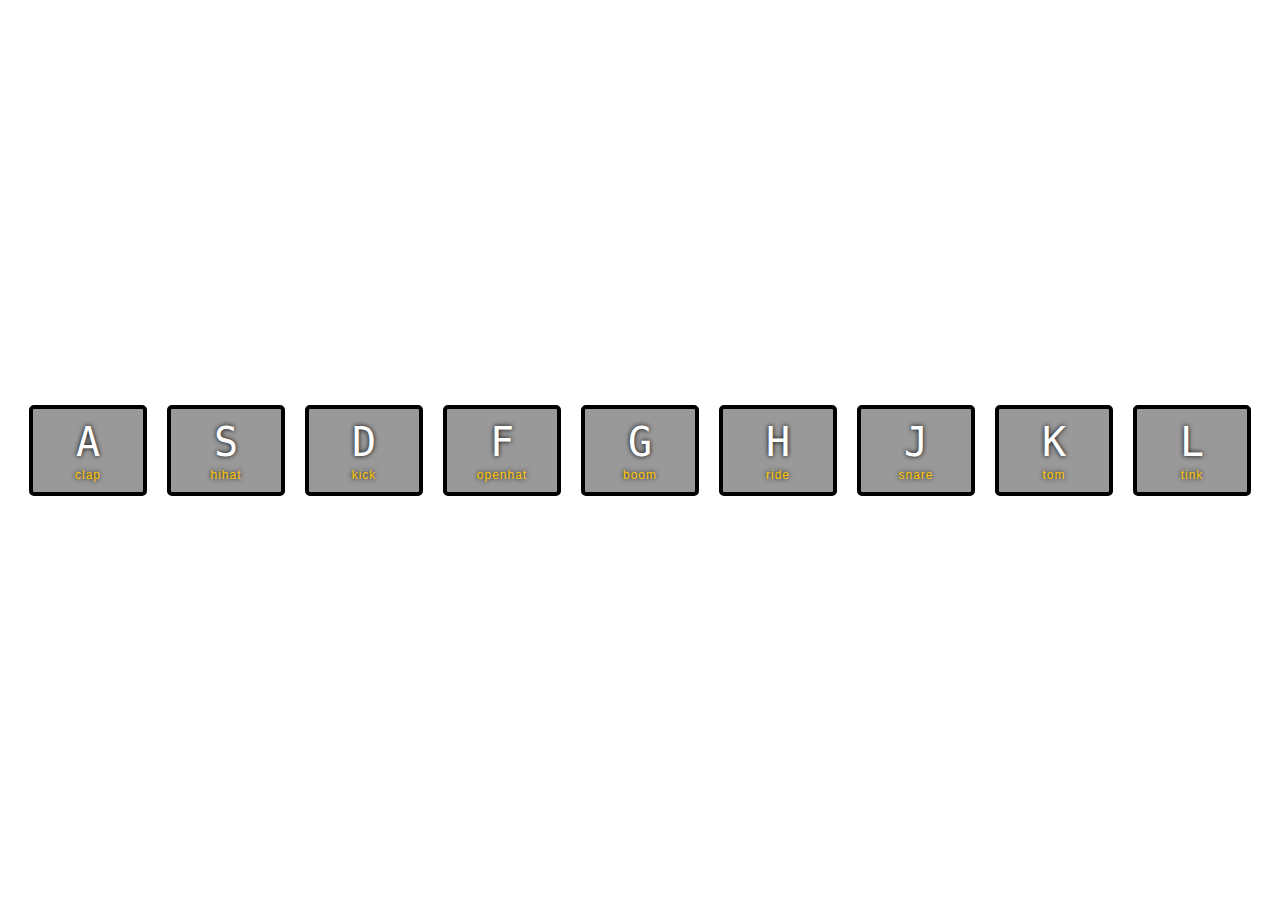
<file: Works/Drum/index.html>
<!DOCTYPE html>
<html lang="eng">
<head>
		<meta charset="utf-8">
		<title>JS  Drum  Kit</title>
		<link rel="stylesheet" href="css/style.css">
</head>
<body>
	<div class="keys">
		<div data-key="65"  id="A" class="key">
			<kbd>A</kbd>
			<span class="sound">clap</span>
		</div>
		<div data-key="83" id="S" class="key">
			<kbd>S</kbd>
			<span class="sound">hihat</span>
		</div>
		<div data-key="68" id="D" class="key">
			<kbd>D</kbd>
			<span class="sound">kick</span>
		</div>
		<div data-key="70" id="F" class="key">
			<kbd>F</kbd>
			<span class="sound">openhat</span>
		</div>
		<div data-key="71" id="G" class="key">
			<kbd>G</kbd>
			<span class="sound">boom</span>
		</div>
		<div data-key="72" id="H" class="key">
			<kbd>H</kbd>
			<span class="sound">ride</span>
		</div>
		<div data-key="74" id="J" class="key">
			<kbd>J</kbd>
			<span class="sound">snare</span>
		</div>
		<div data-key="75" id="K" class="key">
			<kbd>K</kbd>
			<span class="sound">tom</span>
		</div>
		<div data-key="76"  id="L" class="key">
			<kbd>L</kbd>
			<span class="sound">tink</span>
		</div>
	</div>

	<audio data-key="65" src="sounds/clap.wav"></audio>
	<audio data-key="83" src="sounds/hihat.wav"></audio>
	<audio data-key="68" src="sounds/kick.wav"></audio>
	<audio data-key="70" src="sounds/openhat.wav"></audio>
	<audio data-key="71" src="sounds/boom.wav"></audio>
	<audio data-key="72" src="sounds/ride.wav"></audio>
	<audio data-key="74" src="sounds/snare.wav"></audio>
	<audio data-key="75" src="sounds/tom.wav"></audio>
	<audio data-key="76" src="sounds/tink.wav"></audio>

	<script src="script.js"></script>
</body>
</html>
</file>
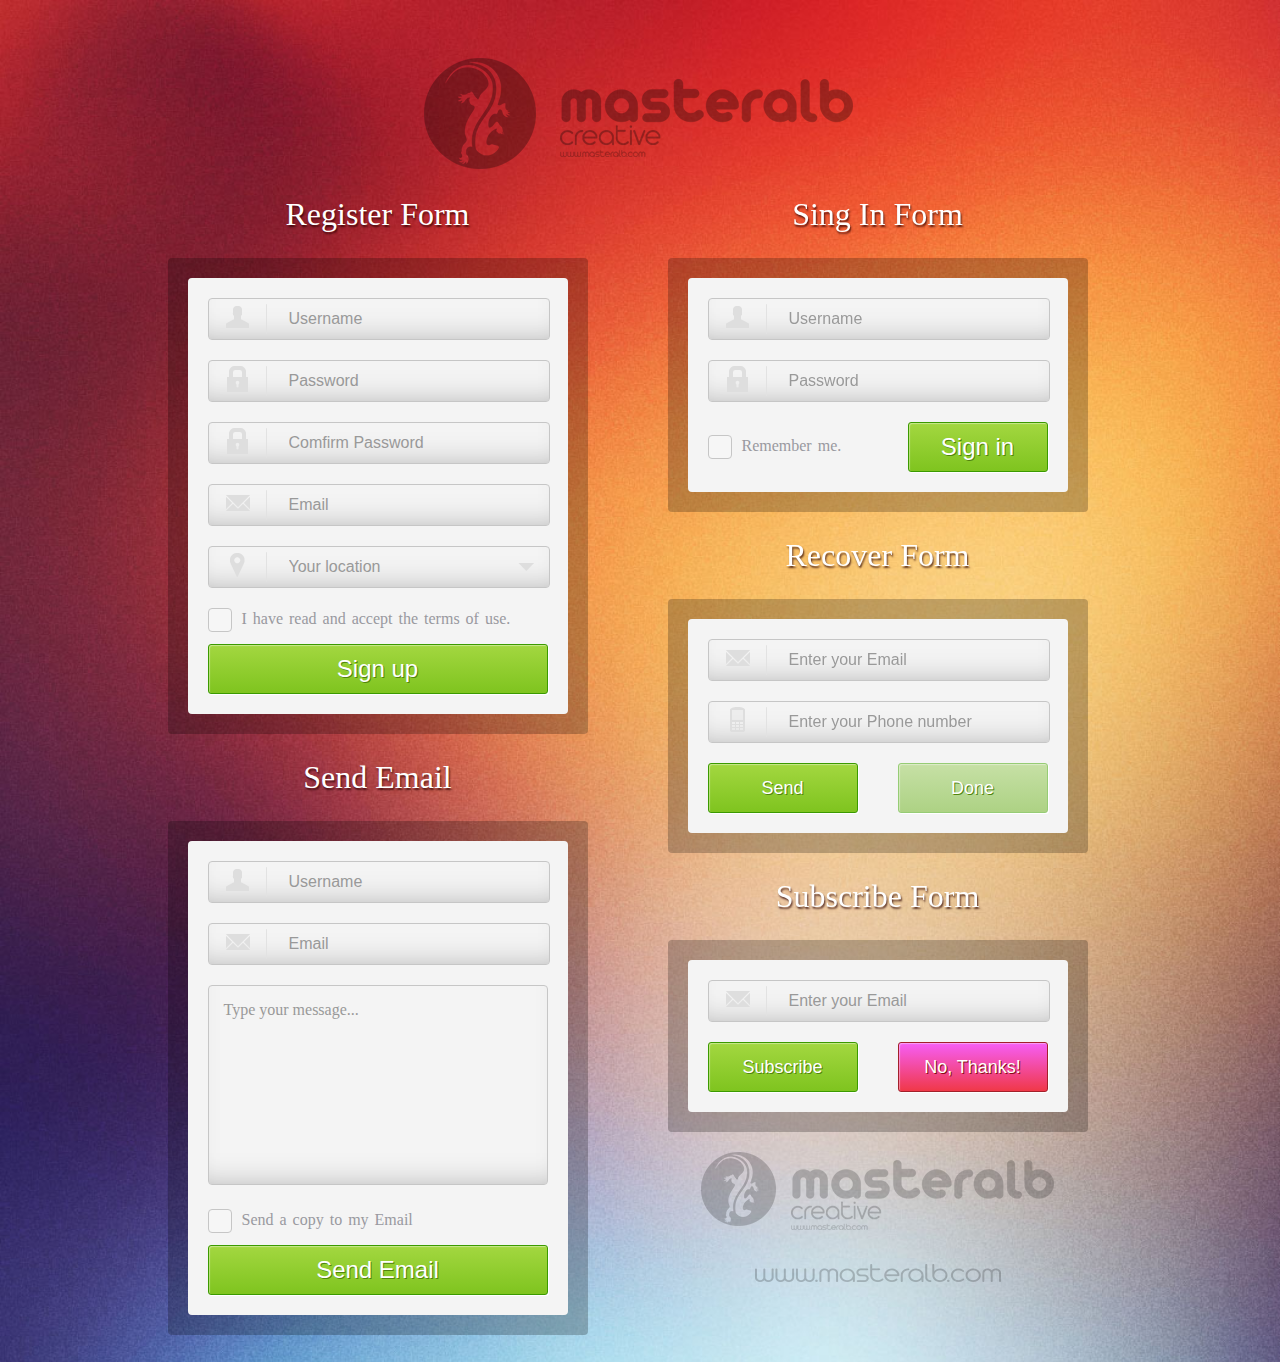
<file: Works/Forms/index.html>
<!DOCTYPE html>
<html lang="en">
	<head>
				<meta charset="utf-8">
				<title>Weekly WebDev Challenge - 1</title>
				<meta name="viewport" content="width=device-width, initial-scale=1" />
				<meta name="description" content="WeeklyWebDevChallenge - 1">
				<meta name="keywords" content="">
				<link rel="stylesheet" href="style.css">
	</head>
	<body>
		<header>
			<img src="img/logo.png" alt="masteralb.logo">
		</header>
		<section>
			<div class="container">
				<div class="col">
					<h1>Register Form</h1>
					<div class="form_border">
						<form action="">
							<div class="input_border">
								<div class="left_input"><img src="img/username.png" alt="username"></div>
								<div class="right_input">
									<input type="text" id="r_username" name="r_username" required="required" placeholder="Username">
								</div>
							</div>
							<div class="input_border">
								<div class="left_input"><img src="img/password.png" alt="password"></div>
								<div class="right_input">
									<input type="password" id="r_password" name="r_password" required="required" placeholder="Password">
								</div>
							</div>
							<div class="input_border">
								<div class="left_input"><img src="img/password.png" alt="password"></div>
								<div class="right_input">
									<input tyle="r_password1" id="r_password1" name="r_password1" required="required" placeholder="Comfirm Password">
								</div>
							</div>
							<div class="input_border">
								<div class="left_input"><img src="img/email.png" alt="email"></div>
								<div class="right_input">
									<input type="email" id="r_email" name="r_mail" required="required" placeholder="Email">
								</div>
							</div>
							<div class="input_border">
								<div class="left_input"><img src="img/location.png" alt="location"></div>
								<div class="right_select">
									<select type="email" id="r_location" required="required" placeholder="Email">
										<option value=" " disabled selected>Your location</option>
										<option value="11">Lociation 1</option>
										<option value="12">Location 2</option>
										<option value="13">Location 3</option>
									</select>
								</div>
							</div>
							<div class="checkbox">
								<label class="checkbox_label">
									<input type="checkbox"><span></span>I have read and accept the terms of use.
								</label>
								<input type="submit" value="Sign up" class="btn_from btn_green">
							</div>
						</form>
					</div>
					<h1>Send Email</h1>
					<div class="form_border">
						<form action="">
							<div class="input_border">
								<div class="left_input"><img src="img/username.png" alt="username"></div>
								<div class="right_input">
									<input type="text" id="e_username" name="e_username" required="required" placeholder="Username">
								</div>
							</div>
							<div class="input_border">
								<div class="left_input"><img src="img/email.png" alt="mail"></div>
								<div class="right_input">
									<input type="email" id="e_email" name="e_email" required="required" placeholder="Email">
								</div>
							</div>
							<textarea name="message" id="message" required="required" row="9" placeholder="Type your message..."></textarea>
							<div class="checkbox">
								<label class="checkbox_label">
									<input type="checkbox"><span></span>Send a copy to my Email
								</label>
							</div>
							<input type="submit" value="Send Email" class="btn_from btn_green">
						</form>
					</div>
				</div>
				<div class="col col_margin">
						<h1>Sing In Form</h1>
						<div class="form_border">
							<form action="">
								<div class="input_border">
									<div class="left_input"><img src="img/username.png" alt="username"></div>
									<div class="right_input">
										<input type="text" id="s_username" name="s_username" required="required" placeholder="Username">
									</div>
								</div>
								<div class="input_border">
									<div class="left_input"><img src="img/password.png" alt="password"></div>
									<div class="right_input">
										<input type="password" id="s_password" name="s_password" required="required" placeholder="Password">
									</div>
								</div>
								<div class="checkbox checkbox_left float_left">
									<label class="checkbox_label">
										<input type="checkbox"><span></span>Remember me.
									</label>
								</div>
								<input type="submit" value="Sign in" class="btn_from btn_green btn_small float_right">
							</form>
						</div>
						<h1>Recover Form</h1>
						<div class="form_border">
							<form action="">
								<div class="input_border">
									<div class="left_input"><img src="img/email.png" alt="mail"></div>
									<div class="right_input">
										<input type="email" id="rf_email" name="rf_email" required="required" placeholder="Enter your Email">
									</div>
								</div>
								<div class="input_border">
									<div class="left_input"><img src="img/phone.png" alt="phone"></div>
									<div class="right_input">
										<input type="text" id="rf_phone" name="rf_phone" required="required" placeholder="Enter your Phone number">
									</div>
								</div>
								<input type="submit" value="Send" class="btn_from btn_green btn_medium float_left">
								<input type="submit" value="Done" disabled="disabled" class="btn_from btn_green btn_medium float_right btn_disabled">
							</form>
						</div>
						<h1>Subscribe Form</h1>
						<div class="form_border">
							<form action="">
								<div class="input_border">
									<div class="left_input"><img src="img/email.png" alt="email"></div>
									<div class="right_input">
										<input type="email" id="sf_email" name="sf_name" required="required" placeholder="Enter your Email">
									</div>
								</div>
								<input type="submit" value="Subscribe" class="btn_from btn_green btn_medium float_left">
								<input type="submit" value="No, Thanks!" class="btn_from btn_red btn_medium float_right">
							</form>
						</div>
						<div class="logo_1">
							<img src="img/logo_1.png" alt="masterlb_logo_1" class="center-block img-responsive">
						</div>
					</div>
			</div>
		</section>	
	</body>
</html>
</file>
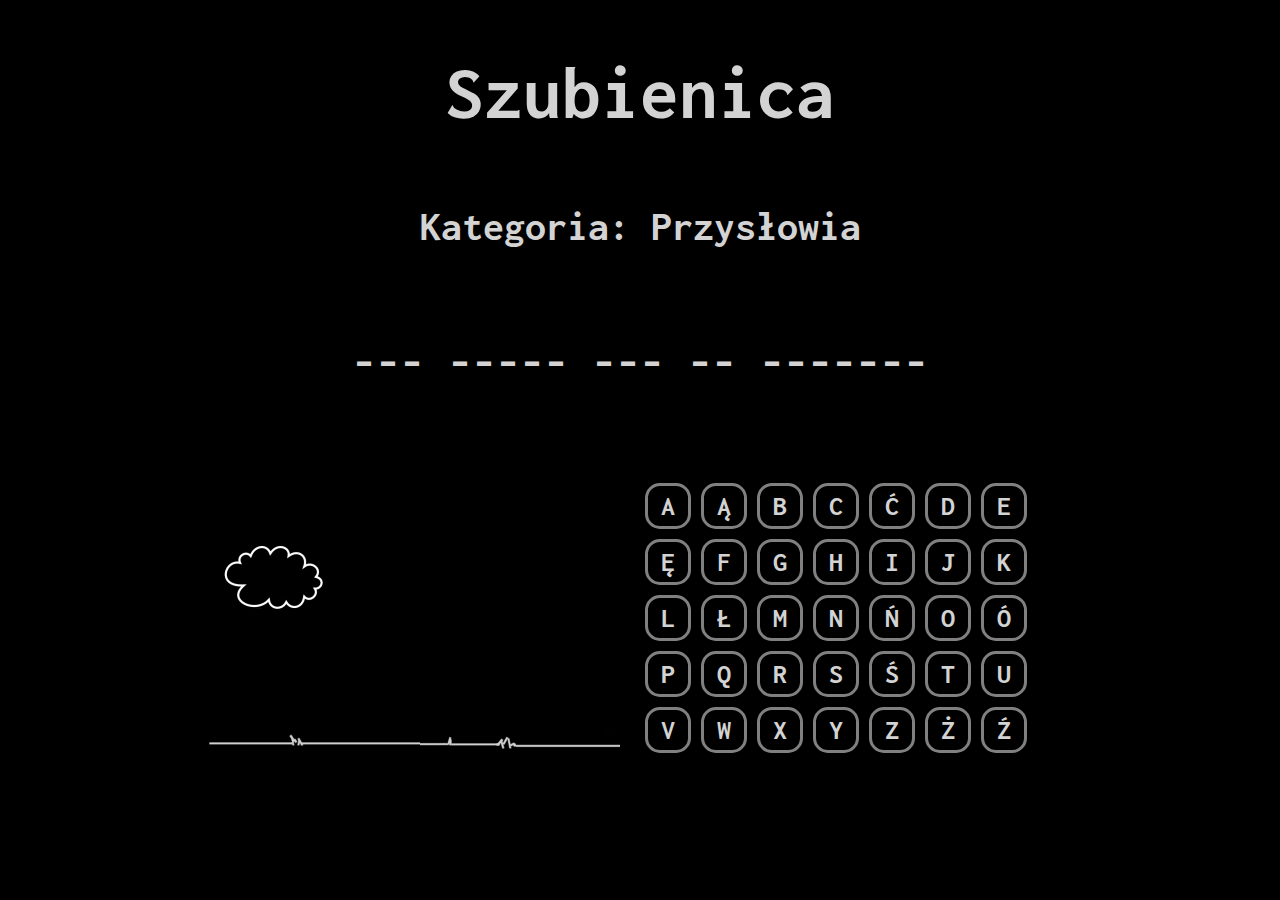
<file: Works/Szubienica/index.html>
<!DOCTYPE HTML>
<html lang = "pl">
	<head>
		<meta charset = "utf-8" />
		<title>Szubienica</title>
		<link href="https://fonts.googleapis.com/css?family=Inconsolata:400,700&amp;subset=latin-ext" rel="stylesheet"> 
		<link rel = "stylesheet" href = "style.css" type = "text/css" />
	</head>
	<body>
		<div id = "pojemnik"> 
			<h1>Szubienica</h1>
			<h2>Kategoria: Przysłowia</h2>
			<div id = "plansza"></div>
			<div id = "szubienica">
				<img src = "img/s0.jpg" alt = "" />
			</div>
			<div id = "alfabet"></div>
			<div style = "clear: both;"></div>
		</div>
		<script src="https://ajax.googleapis.com/ajax/libs/jquery/3.2.0/jquery.min.js"></script>
		<script src = "szubienica.js" ></script>
	</body>
</html>
</file>
<file: Works/Drum/css/style.css>
html {
	font-size: 10px;
	background: url(http://i.imgur.com/b9r5sEL.jpg) bottom center;
	background-size: cover;
}

body, html {
	margin: 0;
	padding: 0;
	font-family: sans-serif;
}

.keys {
	display: flex;
	flex: 1;
	min-height: 100vh;
	align-items: center;
	justify-content: center;
}


.key {
	border: 4px solid black;
	border-radius: 5px;
	margin: 1rem;
	font-size: 1.5rem;
	padding: 1rem .5rem;
	transition: all 0.07s;
	width: 100px;
	text-align: center;
	color: #fff;
	background: rgba(0, 0, 0, 0.4);
	text-shadow: 0 0 5px black;
}

.playing {
	transform: scale(1.1);
	border-color: #ffc600;
	box-shadow: 0 0 10px #ffc600;
}

kbd {
	display: block;
	font-size: 40px;
}

.sound {
	font-size: 1.2rem;
	text-transfomr: uppercase;
	letter-spacing: 1px;
	color: #ffc600;
}
</file>
<file: Works/Forms/style.css>
@import url('https://fonts.googleapis.com/css?family=Titillium+Web:400,600,700&subset=latin-ext');

html {
	margin: 0;
}

body {
	background: url("img/bg.png");
	background-attachment: scroll;
	background-position: top center;
	background-size: cover;
	height: 100%;
	font-family: "Titillium";
	padding: 0 15px 50px 10px;
	margin: 0;
}

.container {
	margin: 0 auto;
	width: 940px;
}

.col {
	float: left;
	width: 420px;
}

.col:after {
	clear: both;
}

.col_margin {
	margin-left: 80px;
}

header > img {
	margin-top: 55px;
	opacity: 0.3;
	display: block;
	margin-right: auto;
	margin-left: auto;
	max-width: 100%;
	height: auto;
}

h1 {
	font-size: 32px;
	color: #fff;
	text-shadow: 1px 2px 2px rgba(43, 1, 0, 0.75);
	text-align: center;
	padding: 25px;
	margin: 0;
	font-weight: 100;
}

.form_border {
	background: rgba(0, 0, 0, 0.23);
	height: 100%;
	padding: 20px;
	border-radius: 4px;
	display: block;
}

form {
	overflow: auto;
	height: 100%;
	background: #f4f4f4;
	padding: 20px;
	border-radius: 4px;
	display: block;
}

.input_border {
	width: 100%;
	height: 40px;
	border: 1px solid #c6c6c6;
	border-radius: 4px;
	position: relative;
	margin-bottom: 20px;
	box-shadow: inset 0px -20px 43px -40px rgba(0, 0, 0, 0.75);
}

.left_input {
	float: left;
	padding: 2px 17px;
	margin-top: 3px;
	position: relative;
}

.left_input:before {
	content: ' ';
	display: block;
	position: absolute;
	top: 7%;
	right: 0;
	width: 1px;
	height: 86%;
	background-color: #e2e2e2;
	border-radius: 8px;
}

.right_input {
	height: 40px;
	margin-left: 60px;
	padding-left: 20px;
}

.right_select {
	height: 40px;
	margin-left: 60px;
	paddinf-left: 0;
}

input {
	width: 100%;
	height: 38px;
	border: none;
	background: none;
	padding-left: 20px;
	margin-left: -20px;
	font-size: 16px;
}

form input::-webkit-input-placeholder, form textarea::-webkit-input-placeholder { color: #999; }
form input::-moz-placeholder, form textarea::-moz-placeholder { color: #626262; }
form input::-ms-input-placeholder, form textarea::-ms-input-placeholder { color: #999; }

select {
	padding-left: 20px;
	width: 100%;
	border: none;
	height: 39px;
	font-size: 16px;
	color: #999;
	-webkit-appearance: none;
	-moz-appearance: none;
	-ms-appearance: none;
	background-color: transparent;
	background-image: url("img/arrow_down.png");
	background-repeat: no-repeat;
	background-position: right 15px center;
}

.checkbox_label {
	font-size: 16px;
	color: #99999f;
	line-height: 20px;
	word-spacing: 2px;
	display: inline-block;
	verticel-align: middle;
	font-weight: 100;
	cursor: pointer;
	margin-bottom: 12px !important;
	padding-left: 0 !important;
}

.checkbox input[type="checkbox"] {
	display: none;
}

.checkbox input[type="checkbox"] + span {
	display: inline-block;
	height: 22px;
	width: 22px;
	border: 1px solid #c6c6c6;
	border-radius: 4px;
	vertical-align: middle;
	background-color: #f6f6f6;
	margin-right: 10px;
}

.checkbox input[type="checkbox"]:checked + span {
	background-image: url('img/check.png');
	background-repeat: no-repeat;
	background-position: center center;
}

.checkbox_left {
	margin-top: 13px;
}

.float_left {
	float: left;
}

.float_right {
	float: right;
}

textarea {
	font-family: titilium;
	font-size: 16px;
	text-align: left;
	background: transparent;
	padding: 15px;
	color: #99999f;
	width: 100%;
	height: 200px;
	box-sizing: border-box;
	border: 1px solid #c6c6c6;
	border-radius: 4px;
	box-shadow: inset 0px -20px 43px -40px rgba(0, 0, 0, 0.75);
	margin-bottom: 20px;
	resize: none;
	overflow: hidden;
}

.btn_from {
	height: 50px;
	width: 100%;
	border-radius: 3px;
	box-shadow: 1px 1px #fff, inset 1px 1px 1px rgba(255, 255, 255, 0.41);
	color: #fff;
	font-size: 24px;
	text-shadow: 1px 1px #51850e;
	margin-left: auto;
	margin-right: auto;
	padding-left: 0;
	padding-right: 0;
}

.btn_from:hover {
	cursor: pointer;
}

.btn_green {
	border: 1px solid #3b9a00;
	background-image: linear-gradient(to top, #7fc41f, #a3d740);
}

.btn_green:hover {
	background-image: linear-gradient(to top, #7ab922, #9bc745);
}

.btn_red {
	border: 1px solid #a2202a;
	background-image: linear-gradient(to top, #f03848, #f65ef6);
	text-shadow: 1px 1px #850e13;
}

.btn_red:hover {
	background-image: linear-gradient(to top, #ea4654, #e04253);
}

.btn_small {
	width: 140px;
}

.btn_medium {
	width: 150px;
	font-size: 18px;
}

.btn_disabled {
	cursor: not-allowed !important;
	border: 1px solid #96cc75 !important;
	background-image: linear-gradient(to top, #add284, #c6e0a5) !important;
}

.logo_1 {
	margin-top: 20px;
	opacity: 0.2;
	margin-bottom: 80px;
}

.logo_1 > img {
	display: block;
	margin-right: auto;
	margin-left: auto;
	max-width: 100%;
	height: auto;
}

@media (min-width: 760px) and (max-width: 970px) { 

	.container {
		margin: 0 auto;
		width: 720px;
	}
	
	.col {
		float: left;
		width: 330px;
	}
	
	.col_margin {
		margin-left: 50px;
	}
	
	.right_input {
		padding-left: 10px;
	}
	
	input {
		padding-left: 10px;
		margin-left: -10px;
		font-size: 15px;
	}
	
	select {
		font-size: 15px;
	}
	
	.check_label {
		font-size: 15px;
	}
	
	.btn_small {
		font-size: 18px;
		width: 100px;
	}
	
	.btn_medium {
		font-size: 18px;
		width: 120px;
	}
}

@media (min-width: 429px) and (max-width: 759px) { 

	.container {
		margin: 0 auto;
		width: 100%;
	}
	
	.col {
		float: none;
		width: 100%;
	}
	
	.col_margin {
		margin-left: 0;
	}
}

@media (max-width: 430px) { 

	.container {
		margin: 0 auto;
		width: 100%;
	}
	
	.col {
		float: none;
		width: 100%;
	}

	.col_margin {
		margin-left: 0px;
	}
	
	.right_input {
		padding-left: 10px;
	}
	
	input {
		padding-left: 10px;
		margin-left: -10px;
		font-size: 14px;
	}
	
	select {
		font-size: 14px;
	}
	
	.checkbox_label {
		font-size: 15px;
		width: 100%;
		float: none;
	}
	
	.btn_small {
		width: 100%;
		float: none;
		font-size: 18px;
	}

	.btn_medium {
		width: 120px;
		font-size: 18px;
		float: none;
		margin-bottom: 10px;
	}
	
	.logo_1 {
		margin-bottom: 0;
	}
}
</file>
<file: Works/Szubienica/style.css>
body
{
	background-color: #000000;
	color: lightgray;
	font-size: 28px;
	font-family: 'Inconsolata';
	font-weight: 700;
}

#pojemnik
{
	width:900px;
	margin-top: 40px;
	margin-left: auto;
	margin-right: auto;
	text-align: center;
}

h1 {
	font-size: 77px;
}

h2 {
	padding: 20px 0 10px 0;
}

#plansza
{
	width: 900px;
	margin-top: 80px;
	margin-bottom: 80px;
	text-align: center;
	font-size: 48px;
	min-height: 60px;
}

#szubienica
{
	float: left; 
	width: 450px;
	text-align: center;
	min-height: 280px;
}

#szubienica img {
	transition-duration: 2s;
    transition-timing-function: linear;
    transition-delay: 1s;
}

#alfabet
{
	float: left; 
	width: 450px;
	text-align: center;
	min-height: 280px;
}

.litera
{
	width: 30px;
	height: 30px;
	text-align:center;
	padding: 5px;
	margin: 5px;
	border: 3px solid gray;
	float: left;
	cursor: pointer;
	border-radius: 15px;
}

.litera:hover
{
	background-color: #222222;
	color: white;
	border: 3px solid white;
}

.reset
{
	color:green;
	cursor: pointer;
	font-size: 48px;
}

.reset:hover
{
	color:white;
}
</file>
